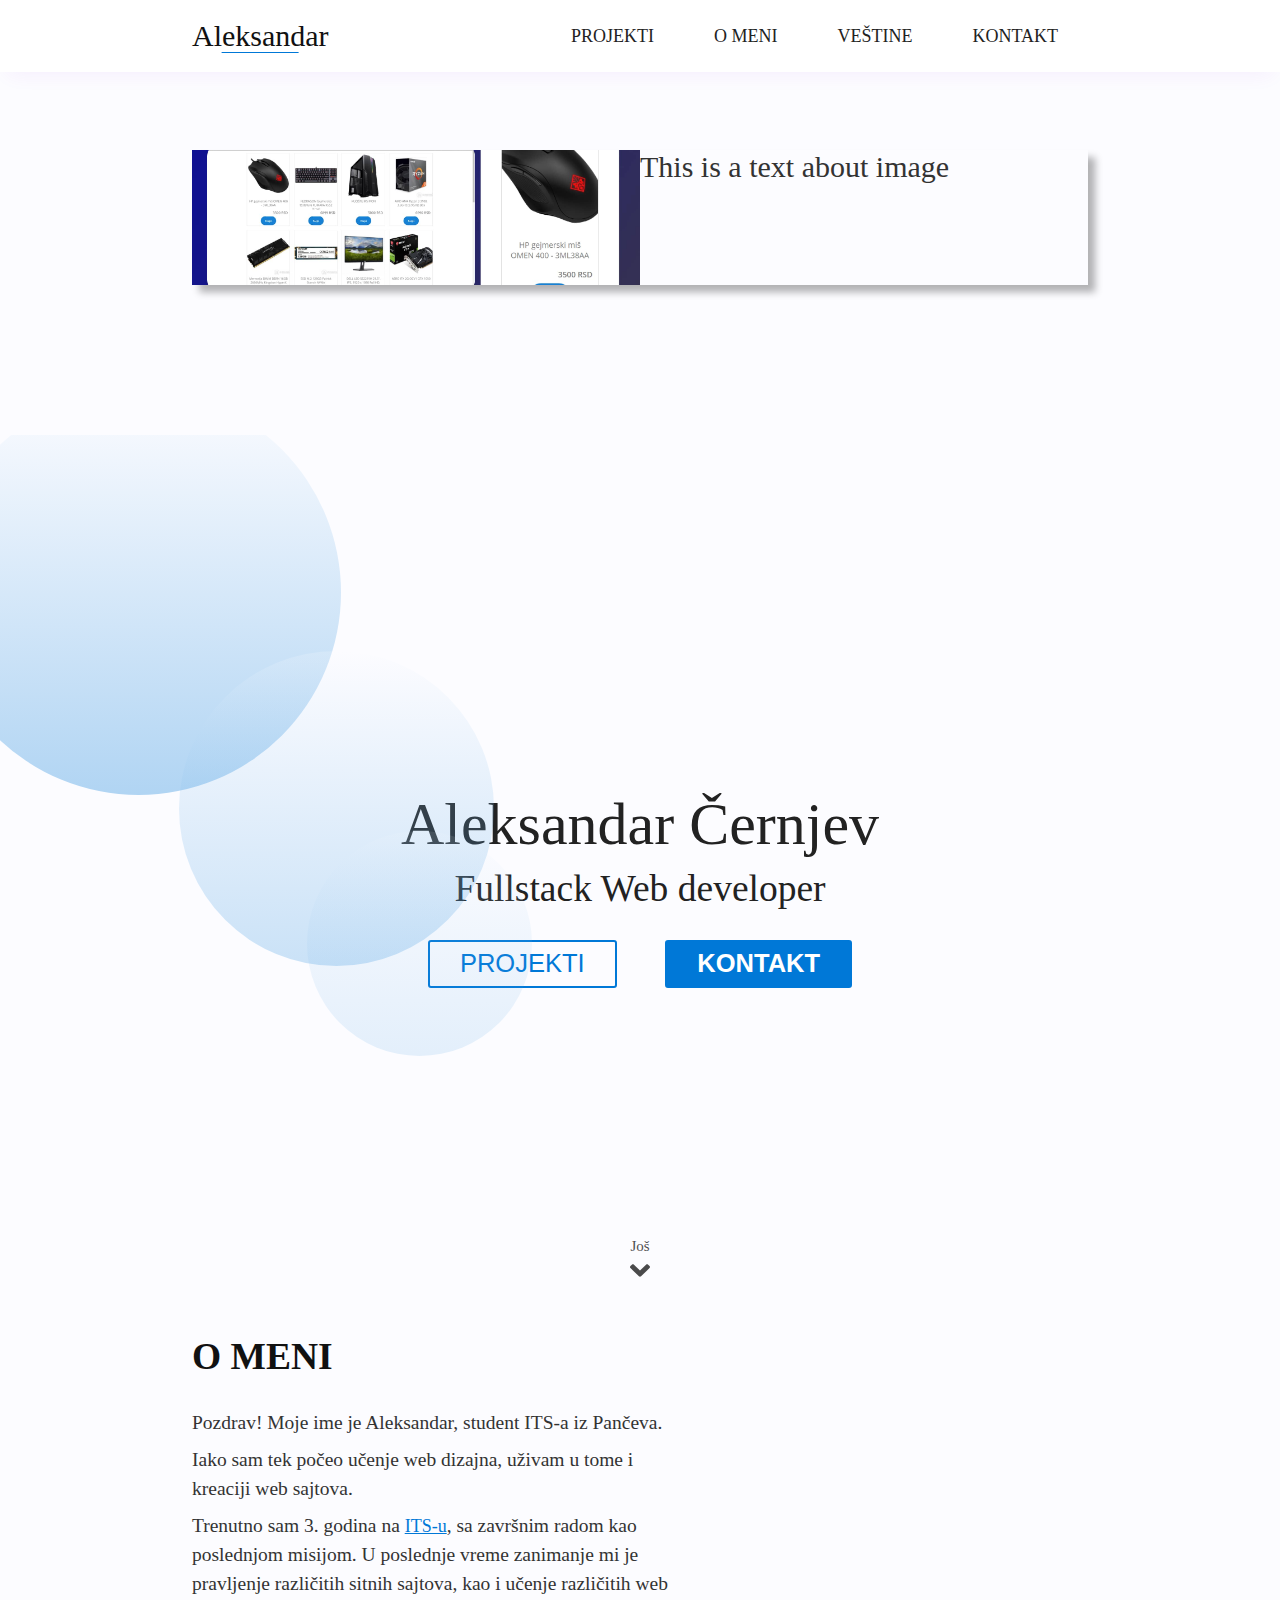
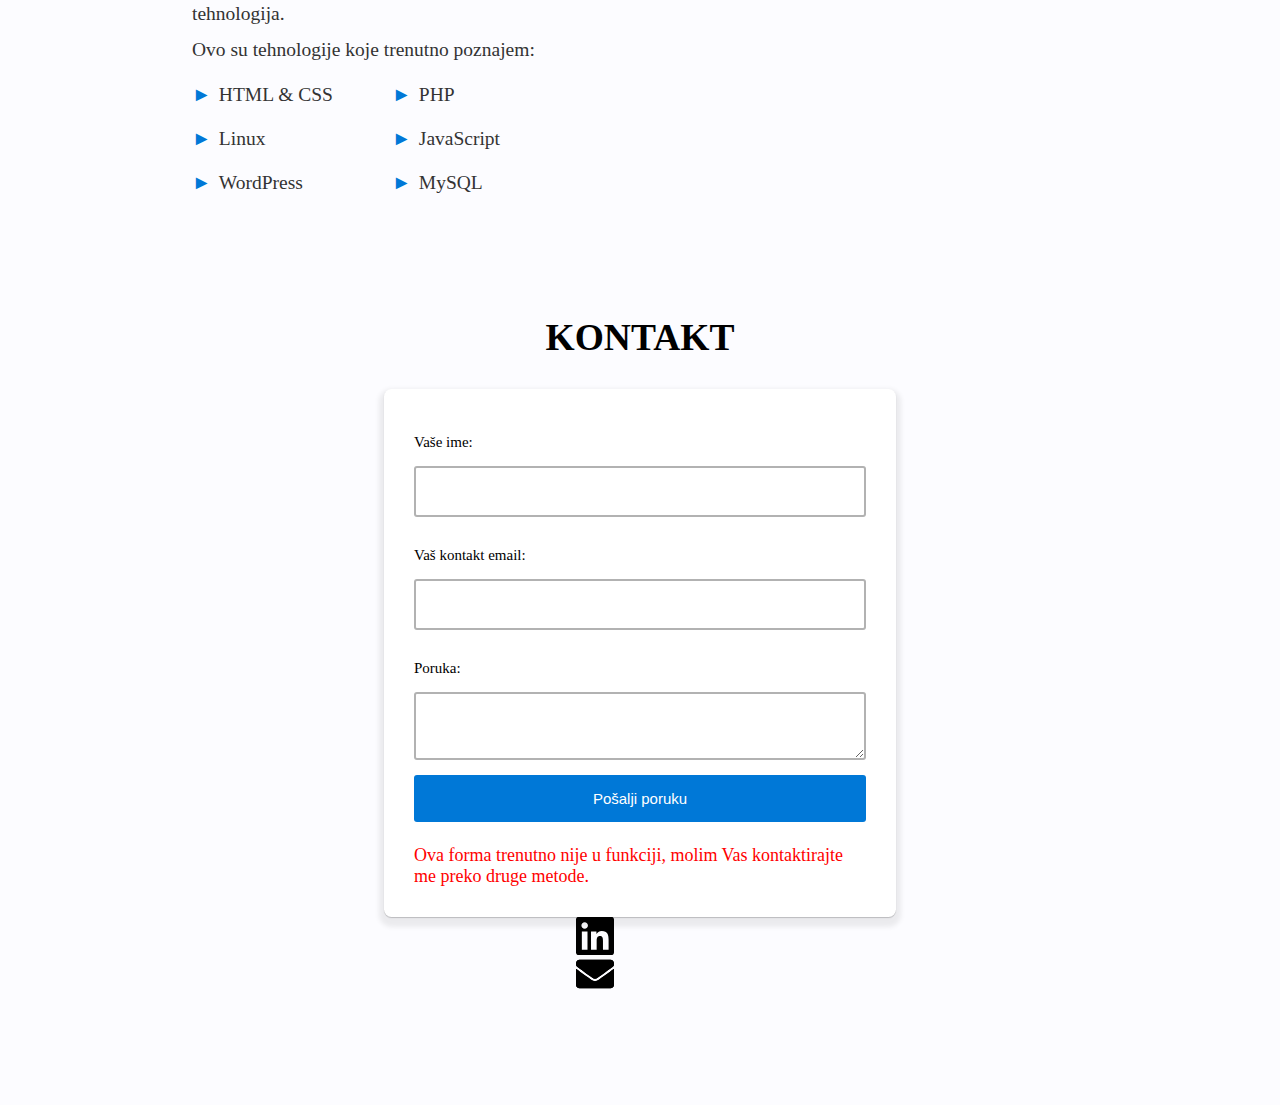
<file: index.html>
<!DOCTYPE html>
<html lang="en">
  <head>
    <meta charset="UTF-8" />
    <meta name="viewport" content="width=device-width, initial-scale=1.0" />
    <title>Aleksandar Černjev</title>
    <meta name="author" content="Aleksandar Černjev" />
    <meta name="description" content="Web developer porfolio" />
    <link rel="stylesheet" href="./style.css" />
  </head>

  <body>
    <nav class="topnav">
      <div class="topnav__logo">Aleksandar</div>
      <ul class="topnav__ul">
        <li class="topnav__li"><a href="#" class="topnav__a">Projekti</a></li>
        <li class="topnav__li"><a href="#" class="topnav__a">O meni</a></li>
        <li class="topnav__li"><a href="#" class="topnav__a">Veštine</a></li>
        <li class="topnav__li"><a href="#" class="topnav__a">Kontakt</a></li>
      </ul>
    </nav>

    <div class="other">
      <img src="./img/mojKompshow.jpg" alt="mojKomp" class="otherImg" />
      <p class="otherP">This is a text about image</p>
    </div>

    <div class="landing">
      <h1 class="landing__name">Aleksandar Černjev</h1>
      <h2 class="landing__status">Fullstack Web developer</h2>
      <div class="landing__buttons">
        <button class="landing__projekti landing__button">Projekti</button>
        <button class="landing__kontakt landing__button">Kontakt</button>
      </div>
      <div class="landing__bigball"></div>
      <div class="landing__mediumball"></div>
      <div class="landing__smallball"></div>
      <div class="landing__scroll">
        <p class="landing__scroll--text">Još</p>
        <img src="./img/scroll.svg" alt="scroll down icon" />
      </div>
    </div>

    <div class="omeni">
      <div class="omeni__container">
        <h2 class="omeni__naslov">O meni</h2>
        <div class="omeni__group">
          <div class="omeni__paragrafwrap">
            <p class="omeni__paragraf">
              Pozdrav! Moje ime je Aleksandar, student ITS-a iz Pančeva.
            </p>
            <p class="omeni__paragraf">
              Iako sam tek počeo učenje web dizajna, uživam u tome i kreaciji
              web sajtova.
            </p>
            <p class="omeni__paragraf">
              Trenutno sam 3. godina na
              <a
                href="https://www.its.edu.rs/"
                target="_blank"
                class="omeni__link"
                >ITS-u</a
              >, sa završnim radom kao poslednjom misijom. U poslednje vreme
              zanimanje mi je pravljenje različitih sitnih sajtova, kao i učenje
              različitih web tehnologija.
            </p>
            <p class="omeni__paragraf">
              Ovo su tehnologije koje trenutno poznajem:
            </p>
            <ul class="omeni__tehnologije">
              <li class="omeni__lista">HTML & CSS</li>
              <li class="omeni__lista">PHP</li>
              <li class="omeni__lista">Linux</li>
              <li class="omeni__lista">JavaScript</li>
              <li class="omeni__lista">WordPress</li>
              <li class="omeni__lista">MySQL</li>
            </ul>
          </div>
          <div class="omeni__slika"></div>
        </div>
      </div>
    </div>

    <div class="kontakt">
      <h2 class="kontakt__naslov">Kontakt</h2>
      <div class="kontakt__formcont">
        <form action="" class="kontakt__form">
          <div class="kontakt__form--input">
            <label for="name">Vaše ime:</label>
            <input type="text" name="Ime" />
          </div>
          <div class="kontakt__form--input">
            <label for="email">Vaš kontakt email:</label>
            <input type="text" name="email" />
          </div>
          <div class="kontakt__form--input">
            <label for="message">Poruka:</label>
            <textarea name="message"></textarea>
          </div>
          <input type="submit" class="kontakt__submit" value="Pošalji poruku" />
        </form>
        <p class="kontakt__warning">
          Ova forma trenutno nije u funkciji, molim Vas kontaktirajte me preko
          druge metode.
        </p>
      </div>
      <div class="kontakt__socials">
        <a
          class="kontakt__links kontakt__linkedin"
          href="https://www.linkedin.com"
          target="_blank"
        ></a>
        <a class="kontakt__links kontakt__email" href="#"
          ><img src="./img/email.svg" alt="emailLogo"
        /></a>
      </div>
    </div>

    <script src="./app.js"></script>
  </body>
</html>
</file>
<file: style.css>
* {
  margin: 0;
  padding: 0;
  box-sizing: border-box;
  font-size: 15px;
}

body {
  font-family: 'Verdana';
  background-color: #fcfcff;
  min-height: 100vh;
  height: auto;
  width: 100%;
  overflow-x: hidden;
}

.topnav {
  width: 100%;
  height: 8vh;
  overflow: hidden;
  padding: 1rem 15%;
  background-color: #fff;
  color: #111;
  display: flex;
  flex-direction: row;
  align-items: center;
  justify-content: space-between;
  box-shadow: 0 10px 20px -8px rgba(160, 40, 220, 0.07);
  position: absolute;
  top: 0;
  left: 0;
  z-index: 100;
}

.topnav__logo {
  font-size: 2rem;
  font-weight: 400;
  position: relative;
}

.topnav__logo::after {
  content: '';
  width: 6vw;
  height: 0.1vw;
  position: absolute;
  background-color: #0078d7;
  bottom: 0;
  left: 50%;
  transform: translateX(-50%);
}

.topnav__ul {
  list-style: none;
  display: flex;
  flex-direction: row;
}

.topnav__a {
  transition: all 0.5s ease;
  text-decoration: none;
  color: #222;
  font-size: 1.2rem;
  font-weight: 400;
  margin: 0 2rem;
  text-transform: uppercase;
}

.topnav__li:hover {
  text-decoration: underline;
}

.landing {
  position: relative;
  height: 100vh;
  width: 100%;
  display: flex;
  flex-direction: column;
  place-items: center;
  justify-content: center;
  overflow: hidden;
}

.landing__name {
  font-size: 4rem;
  font-weight: 300;
  margin: 0.5rem;
  animation: slideLeft 0.5s ease-in;
  color: #222;
}

.landing__status {
  font-size: 2.5rem;
  font-weight: 400;
  margin-bottom: 2rem;
  animation: slideRight 0.8s ease-in;
  color: #222;
}

.landing__button {
  margin: 0 1.5rem;
  padding: 0.5rem 2rem;
  border-radius: 0.2rem;
  border: 2px solid #0078d7;
  font-size: 1.7rem;
  color: #0078d7;
  cursor: pointer;
  text-align: center;
  transition: all 0.5s ease;
  position: relative;
  animation: drop 0.7s ease;
  text-transform: uppercase;
}

.landing__button:hover {
  transform: translate(0, -5px);
}

.landing__projekti {
  background-color: transparent;
}

.landing__kontakt {
  background-color: #0078d7;
  color: #fff;
  font-weight: 600;
}

.landing__bigball {
  width: 45vh;
  height: 45vh;
  background-image: linear-gradient(360deg, #0078d7, #fcfcff);
  border-radius: 50%;
  opacity: 0.3;
  position: absolute;
  top: -5%;
  left: -5%;
  pointer-events: none;
}

.landing__mediumball {
  width: 35vh;
  height: 35vh;
  background-image: linear-gradient(360deg, #0078d7, #fcfcff);
  border-radius: 50%;
  opacity: 0.2;
  position: absolute;
  top: 24%;
  left: 14%;
  pointer-events: none;
}

.landing__smallball {
  width: 25vh;
  height: 25vh;
  background-image: linear-gradient(360deg, #0078d7, #fcfcff);
  border-radius: 50%;
  opacity: 0.1;
  position: absolute;
  top: 44%;
  left: 24%;
  pointer-events: none;
}

.landing__scroll {
  position: absolute;
  bottom: 5%;
  animation: upDown 2.5s ease infinite;
  pointer-events: none;
  opacity: 0.7;
}

.kontakt {
  height: 100vh;
  width: 100%;
  background-color: #fcfcff;
  display: flex;
  flex-direction: column;
  justify-content: center;
  align-items: center;
}

.kontakt__naslov {
  text-transform: uppercase;
  font-size: 2.5rem;
  height: auto;
  width: auto;
  margin-bottom: 2rem;
}

.kontakt__formcont {
  width: 40%;
  margin: 0 0.5rem;
  background-color: #fff;
  padding: 2rem;
  border-radius: 0.5rem;
  height: auto;
  box-shadow: 0 5px 5px 5px rgba(0, 0, 0, 0.07),
    0 1px 1px 0px rgba(0, 0, 0, 0.2);
}

.kontakt__form {
  display: flex;
  flex-direction: column;
}

.kontakt__form--input {
  width: 100%;
  margin: 1rem 0;
  display: grid;
  grid-template-rows: 1fr;
}

.kontakt__form--input input,
.kontakt__form--input textarea {
  width: 100%;
  padding: 1rem 2rem;
  border: none;
  border: 2px solid rgba(0, 0, 0, 0.3);
  border-radius: 0.2rem;
  margin-top: 1rem;
}

.kontakt__form--input textarea {
  height: auto;
  overflow: auto;
  max-height: 20vh;
  resize: vertical;
  max-block-size: 20vh;
}

.kontakt__form--input input:focus,
.kontakt__form--input textarea:focus {
  outline: none;
  border: 2px solid #0078d7;
}

.kontakt__submit {
  padding: 1rem 2rem;
  border-radius: 0.2rem;
  border: none;
  background-color: #0078d7;
  color: #fff;
  cursor: pointer;
}

.kontakt__submit:hover {
  background-color: #055da5;
}

.kontakt__warning {
  color: red;
  font-size: 1.2rem;
  margin-top: 1.5rem;
}

.kontakt__socials {
  display: flex;
  flex-direction: column;
  width: 10vw;
  height: auto;
}

.kontakt__linkedin,
.kontakt__email {
  background-image: url('./img/linkedin-brands.svg');
  background-size: cover;
  background-position: center;
  width: 3vw;
  height: 3vw;
}

.kontakt__email {
  background-image: url('./img/email.svg');
}

.omeni {
  height: auto;
  min-height: 40vh;
  display: flex;
  flex-direction: row;
  place-content: center;
}

.omeni__container {
  width: 70%;
}

.omeni__naslov {
  text-transform: uppercase;
  font-size: 2.5rem;
  height: auto;
  width: auto;
  margin-bottom: 2rem;
  color: #111;
}

.omeni__group {
  display: flex;
  flex-direction: row;
  justify-content: space-between;
  align-items: flex-start;
  /* background-color: red; */
  width: 100%;
  height: auto;
}

.omeni__paragraf {
  width: 80%;
  font-size: 1.3rem;
  line-height: 1.5;
  margin-bottom: 0.5rem;
  color: #333;
}

.omeni__link {
  font-size: 1.2rem;
  font-weight: 400;
  text-decoration: underline;
  color: #0078d7;
}

.omeni__tehnologije {
  display: grid;
  grid-template-columns: repeat(2, minmax(140px, 200px));
}

.omeni__lista {
  list-style: none;
  font-size: 1.3rem;
  line-height: 1.5;
  margin: 0.5rem 0;
  color: #333;
}

.omeni__lista::before {
  content: '►';
  margin-right: 0.5rem;
  color: #0078d7;
  pointer-events: none;
}

.omeni__slika {
  background: url('https://placebeard.it/550x550');
  min-width: 300px;
  min-height: 300px;
  width: 50%;
  height: fit-content;
  border-radius: 0.5rem;
  background: no-repeat cover;
}

/* ---------------------------------------------- KEYFRAMES ---------------------------------------------- */
@keyframes upDown {
  0% {
    transform: translateY(0px);
  }

  50% {
    transform: translateY(-15px);
  }

  100% {
    transform: translateY(0px);
  }
}

@keyframes drop {
  0% {
    opacity: 0;
    transform: translateY(-80px);
  }

  100% {
    opacity: 1;
    transform: translateY(0);
  }
}

@keyframes slideLeft {
  0% {
    opacity: 0;
    transform: translateX(-100vw);
  }

  100% {
    opacity: 1;
    transform: translateX(0);
  }
}

@keyframes slideRight {
  0% {
    opacity: 0;
    transform: translateX(100vw);
  }

  100% {
    opacity: 1;
    transform: translateX(0);
  }
}

@keyframes escapeRight {
  0% {
    transform: translateX(0);
  }

  99% {
    transform: translateX(-100vw);
    opacity: 1;
  }

  100% {
    transform: translateX(-100vw);
    overflow: hidden;
    opacity: 0;
    display: none;
    visibility: hidden;
  }
}

.other {
  width: 70%;
  box-shadow: .5rem .5rem .5rem .05rem rgba(0, 0, 0, .3);
  max-height: 30vh;
  height: auto;
  margin: 10rem auto;
  display: flex;
  overflow: hidden;
}

.otherImg {
  width: auto;
  height: 15vh;
  flex: 1;
  object-fit: cover;
  transition: height .25s ease;
}

.otherP {
  width: auto;
  flex: 1;
  font-size: 2rem;
  color: #333;
  width: 100%;
  height: 100%;
  flex-shrink: .5;
}

.other:hover .otherImg {
  height: 30vh;
}
</file>
